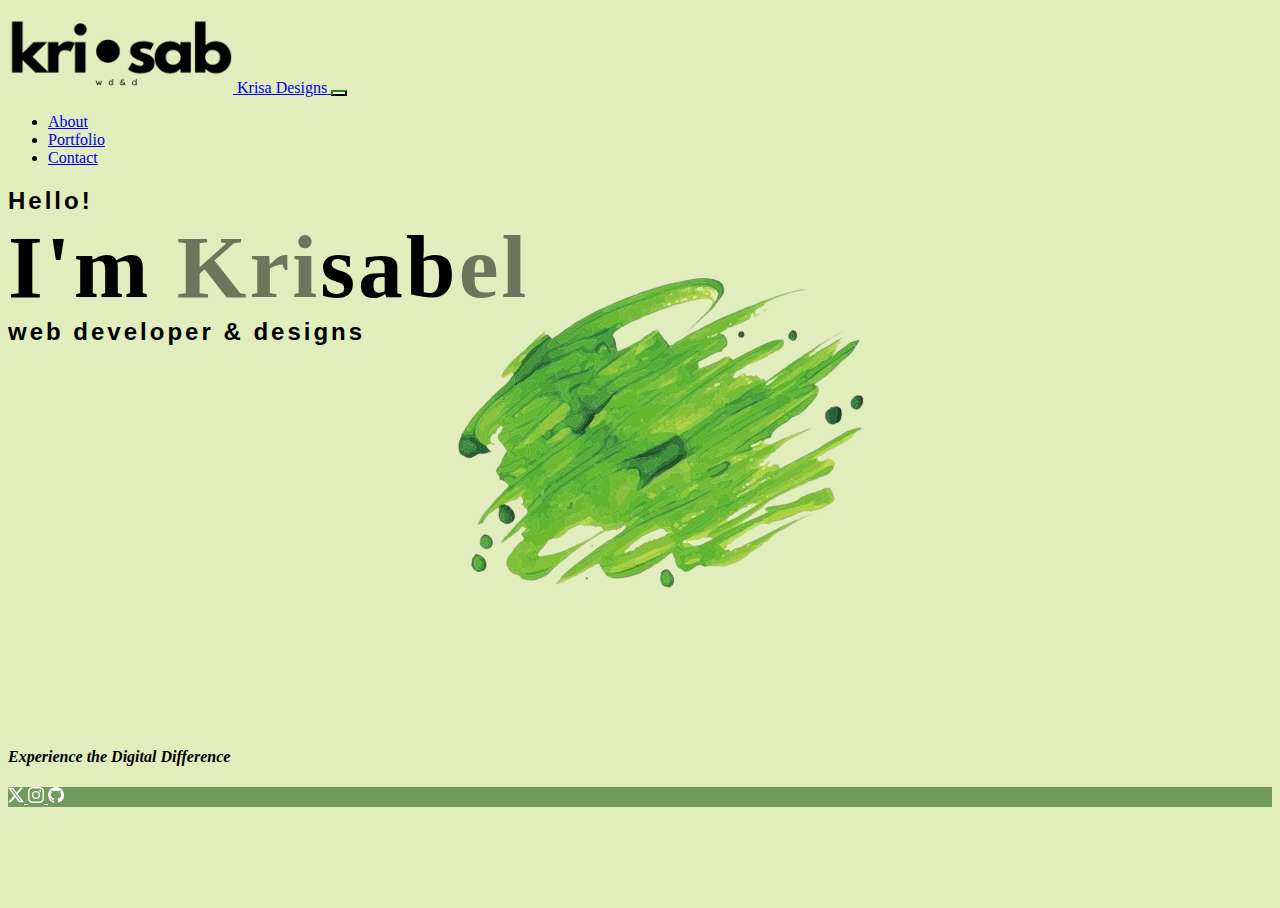
<file: index.html>
<!DOCTYPE html>
<html lang="en">
<head>
<!-- Required meta tags -->
        <meta charset="UTF-8">
        <meta name="viewport" content="width=device-width, initial-scale=1">
<!-- Bootstrap CSS -->
        <link href="https://cdn.jsdelivr.net/npm/bootstrap@5.0.1/dist/css/bootstrap.min.css"
        rel="stylesheet" integrity="sha384-+0n0xVW2eSR5OomGNYDnhzAbDsOXxcvSN1TPprVMTNDbiYZCxYbOOl7+AMvyTG2x"
        crossorigin="anonymous">
        <link href="custom.css" rel="stylesheet" >
        
        <title>KDesigns</title>
</head>

<body>

    <div class="container px-0">
        <nav class="navbar navbar-expand-lg navbar-light">
            <div class="container">
                    <a class="navbar-brand" href="index.html">
                        <img src="Final-Logo.png" width="225" height="85" alt="logo for Krisa Designs">
                        <span class="d-none">Krisa Designs</span>
                    </a>

                <button
                    class="navbar-toggler"
                    type="button"
                    data-bs-toggle="collapse"
                    data-bs-target="#navbarNav"
                    aria-controls="navbarNav"
                    aria-expanded="false"
                    aria-label="Toggle Navigatioon">
                    <span class="navbar-toggler-icon"></span>
                </button>
        
                <div class="collapse navbar-collapse" id="navbarNav">
                    <ul class="navbar-nav ms-auto text-center">
                        <li class="nav-item">
                            <a href="about.html" class="nav-link active">About</a>
                        </li>

                        <li class="nav-item">
                            <a href="portfolio.html" class="nav-link">Portfolio</a>
                        </li>
                        <li class="nav-item">
                            <a href="contact.html" class="nav-link">Contact</a>
                        </li>
                    </ul>
                </div>
            </div>
        </nav>
    </div>

<main>
    <header style="background-image: url('./BG.png')">
        <div class="color-overlay d-flex justify-content-center align-items-center">
            <h2 class="hero-text">Hello! <br> <span>I'm <b>Kri</b>sab<b>el</b></span><br> web developer & designs </h2>
        </div>
    </header>
    <div class="singleCol mx-auto my-5">
        <div class="container">
            <h4 class="text-center"><i>Experience the Digital Difference</i></h4>

            <p class="lead">  </p>
        </div>
    </div>
</main>

<footer class="py-5">
    <div class="d-flex flex-row justify-content-center">

        <a href="https://x.com/krazykria?t=fLC8IEVDkEGFa76ZFAQ8zA&s=09" class="me-4">
        <svg xmlns="http://www.w3.org/2000/svg" width="16" height="16" fill="currentColor" class="bi bi-twitter-x" viewBox="0 0 16 16">
            <path d="M12.6.75h2.454l-5.36 6.142L16 15.25h-4.937l-3.867-5.07-4.425 5.07H.316l5.733-6.57L0 .75h5.063l3.495 4.633L12.601.75Zm-.86 13.028h1.36L4.323 2.145H2.865l8.875 11.633Z"/>
        </svg>
        </a>
        <a href="https://instagram.com/kb.nxtline?igshid=OGQ5ZDc2ODk2ZA==" class="me-4">
        <svg xmlns="http://www.w3.org/2000/svg" width="16" height="16" fill="currentColor" class="bi bi-instagram" viewBox="0 0 16 16">
             <path d="M8 0C5.829 0 5.556.01 4.703.048 3.85.088 3.269.222 2.76.42a3.917 3.917 0 0 0-1.417.923A3.927 3.927 0 0 0 .42 2.76C.222 3.268.087 3.85.048 4.7.01 5.555 0 5.827 0 8.001c0 2.172.01 2.444.048 3.297.04.852.174 1.433.372 1.942.205.526.478.972.923 1.417.444.445.89.719 1.416.923.51.198 1.09.333 1.942.372C5.555 15.99 5.827 16 8 16s2.444-.01 3.298-.048c.851-.04 1.434-.174 1.943-.372a3.916 3.916 0 0 0 1.416-.923c.445-.445.718-.891.923-1.417.197-.509.332-1.09.372-1.942C15.99 10.445 16 10.173 16 8s-.01-2.445-.048-3.299c-.04-.851-.175-1.433-.372-1.941a3.926 3.926 0 0 0-.923-1.417A3.911 3.911 0 0 0 13.24.42c-.51-.198-1.092-.333-1.943-.372C10.443.01 10.172 0 7.998 0h.003zm-.717 1.442h.718c2.136 0 2.389.007 3.232.046.78.035 1.204.166 1.486.275.373.145.64.319.92.599.28.28.453.546.598.92.11.281.24.705.275 1.485.039.843.047 1.096.047 3.231s-.008 2.389-.047 3.232c-.035.78-.166 1.203-.275 1.485a2.47 2.47 0 0 1-.599.919c-.28.28-.546.453-.92.598-.28.11-.704.24-1.485.276-.843.038-1.096.047-3.232.047s-2.39-.009-3.233-.047c-.78-.036-1.203-.166-1.485-.276a2.478 2.478 0 0 1-.92-.598 2.48 2.48 0 0 1-.6-.92c-.109-.281-.24-.705-.275-1.485-.038-.843-.046-1.096-.046-3.233 0-2.136.008-2.388.046-3.231.036-.78.166-1.204.276-1.486.145-.373.319-.64.599-.92.28-.28.546-.453.92-.598.282-.11.705-.24 1.485-.276.738-.034 1.024-.044 2.515-.045v.002zm4.988 1.328a.96.96 0 1 0 0 1.92.96.96 0 0 0 0-1.92zm-4.27 1.122a4.109 4.109 0 1 0 0 8.217 4.109 4.109 0 0 0 0-8.217zm0 1.441a2.667 2.667 0 1 1 0 5.334 2.667 2.667 0 0 1 0-5.334"/>
        </svg>
        </a>
        <a href="https://github.com/krisabelagno" class="me-4">
        <svg xmlns="http://www.w3.org/2000/svg" width="16" height="16" fill="currentColor" class="bi bi-github" viewBox="0 0 16 16">
            <path d="M8 0C3.58 0 0 3.58 0 8c0 3.54 2.29 6.53 5.47 7.59.4.07.55-.17.55-.38 0-.19-.01-.82-.01-1.49-2.01.37-2.53-.49-2.69-.94-.09-.23-.48-.94-.82-1.13-.28-.15-.68-.52-.01-.53.63-.01 1.08.58 1.23.82.72 1.21 1.87.87 2.33.66.07-.52.28-.87.51-1.07-1.78-.2-3.64-.89-3.64-3.95 0-.87.31-1.59.82-2.15-.08-.2-.36-1.02.08-2.12 0 0 .67-.21 2.2.82.64-.18 1.32-.27 2-.27.68 0 1.36.09 2 .27 1.53-1.04 2.2-.82 2.2-.82.44 1.1.16 1.92.08 2.12.51.56.82 1.27.82 2.15 0 3.07-1.87 3.75-3.65 3.95.29.25.54.73.54 1.48 0 1.07-.01 1.93-.01 2.2 0 .21.15.46.55.38A8.012 8.012 0 0 0 16 8c0-4.42-3.58-8-8-8"/>
        </svg>
        </a>
    </div>

</footer>

<script src="https://cdn.jsdelivr.net/npm/bootstrap@5.0.1/dist/js/bootstrap.bundle.min.js"
integrity="sha384-gtEjrD/SeCtmISkJkNUaaKMoLD0//ElJ19smozuHV6z3Iehds+3Ulb9Bn9Plx0x4"
crossorigin="anonymous"></script>

</body>
</html>
</file>
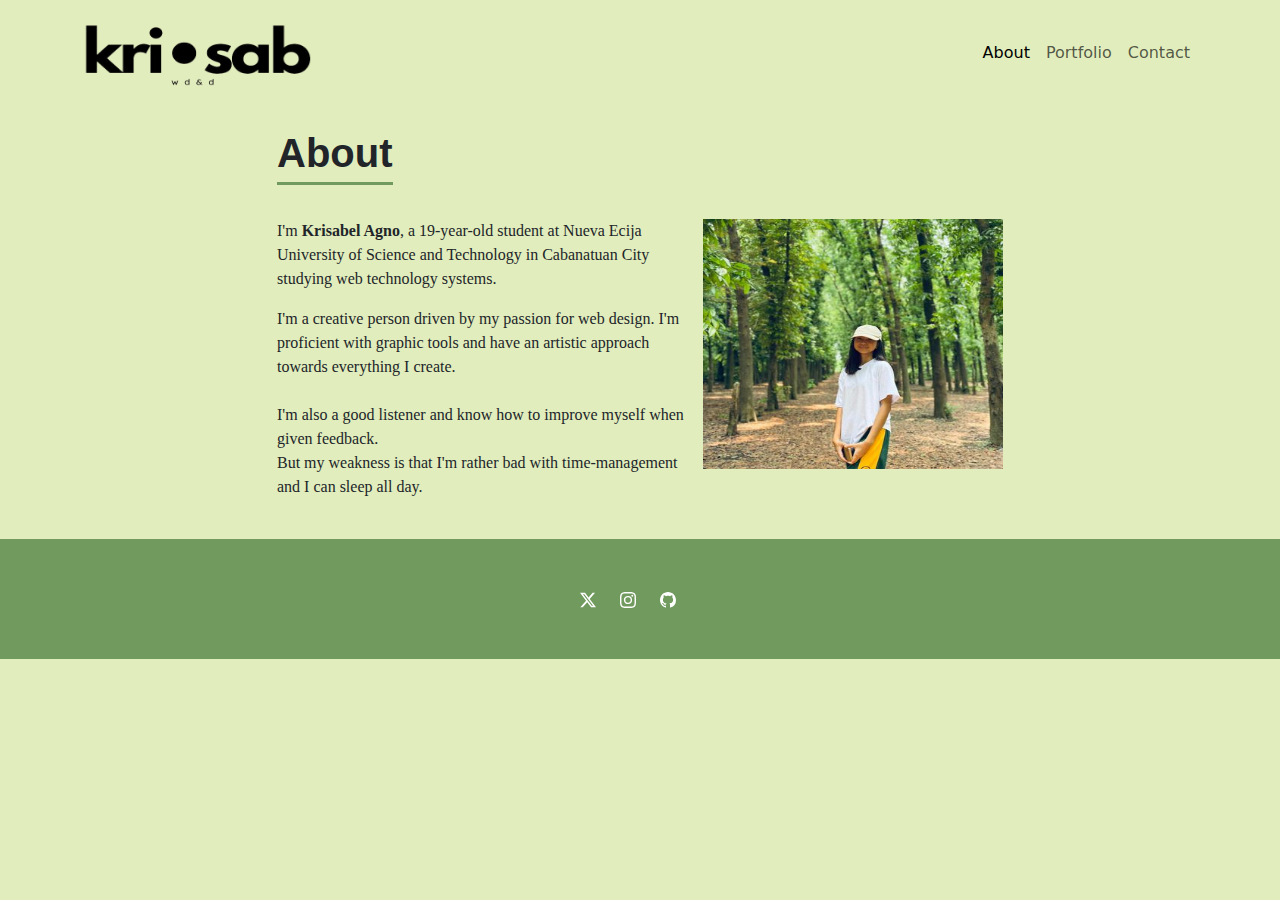
<file: about.html>
<!doctype html>
<html lang="en">
    <head>
    <!-- Required meta tags -->
        <meta charset="u;-8">
        <meta name="viewport" content="width=device-width, initial-scale=1">
        <!-- Bootstrap CSS -->
        <link href="https://cdn.jsdelivr.net/npm/bootstrap@5.0.1/dist/css/bootstrap.min.css"
   rel="stylesheet" integrity="sha384- +0n0xVW2eSR5OomGNYDnhzAbDsOXxcvSN1TPprVMTNDbiYZCxYbOOl7+AMvyTG2x"crossorigin="anonymous">
   
        <link href="custom.css" rel="stylesheet" >

        <title>About</title>

    </head>

    <body>
        <div class="container px-0">
            <nav class="navbar navbar-expand-lg navbar-light">
                <div class="container">
                    <a class="navbar-brand" href="index.html">
                        <img src="Final-Logo.png" width="230" height="79" alt="logo for Krisa Designs">
                        <span class="d-none">Krisa Design</span>
                    </a>
                    <buGon
                    class="navbar-toggler"
                    type="buGon"
                    data-bs-toggle="collapse"
                    data-bs-target="#navbarNav"
                    aria-controls="navbarNav"
                    aria-expanded="false"
                    aria-label="Toggle Navigation"
                    >
                    <span class="navbar-toggler-icon"></span>
                    </buGon>
                    <div class="collapse navbar-collapse" id="navbarNav">
                        <ul class="navbar-nav ms-auto text-center">
                            <li class="nav-item">
                            <a href="about.html" class="nav-link active">About</a>
                            </li>

                            <li class="nav-item">
                            <a href="portfolio.html" class="nav-link">Portfolio</a>
                            </li>
                            <li class="nav-item">
                            <a href="contact.html" class="nav-link">Contact</a>
                            </li>
                        </ul>
                    </div>
                </div>
            </nav>
        </div>

        <main>
            <div class="singleCol mx-auto my-2 my-md-4">
                <div class="container overflow-hidden">
                
                <h1>About</h1>
                <div class="position-absolute"></div>
                
                <p class="lead-" class="overflow: hidden">
                    </p>            
             <p class="text-center">
                 <img src="about-img.jpg" width="300" height="250" alt="Portrait of KB" class="float-sm-none float-md-end float-right">
             </p>                         
                    <p>I'm <b>Krisabel Agno</b>, a 19-year-old student at Nueva Ecija University of Science and Technology in Cabanatuan City studying web technology systems.
                    </p>                 
                    <p>I'm a creative person driven by my passion for web design. I'm proficient with graphic tools and have an artistic approach towards everything I create.<br><br>I'm also a good listener and know how to improve myself when given feedback.<br>But my weakness is that I'm rather bad with time-management and I can sleep all day.
                    </p>
                                    
                </div>
            </div>
            
               </main>
        
             
        <footer class="py-5">
    <div class="d-flex flex-row justify-content-center">

        <a href="https://x.com/krazykria?t=fLC8IEVDkEGFa76ZFAQ8zA&s=09" class="me-4">
        <svg xmlns="http://www.w3.org/2000/svg" width="16" height="16" fill="currentColor" class="bi bi-twitter-x" viewBox="0 0 16 16">
            <path d="M12.6.75h2.454l-5.36 6.142L16 15.25h-4.937l-3.867-5.07-4.425 5.07H.316l5.733-6.57L0 .75h5.063l3.495 4.633L12.601.75Zm-.86 13.028h1.36L4.323 2.145H2.865l8.875 11.633Z"/>
        </svg>
        </a>
        <a href="https://instagram.com/kb.nxtline?igshid=OGQ5ZDc2ODk2ZA==" class="me-4">
        <svg xmlns="http://www.w3.org/2000/svg" width="16" height="16" fill="currentColor" class="bi bi-instagram" viewBox="0 0 16 16">
             <path d="M8 0C5.829 0 5.556.01 4.703.048 3.85.088 3.269.222 2.76.42a3.917 3.917 0 0 0-1.417.923A3.927 3.927 0 0 0 .42 2.76C.222 3.268.087 3.85.048 4.7.01 5.555 0 5.827 0 8.001c0 2.172.01 2.444.048 3.297.04.852.174 1.433.372 1.942.205.526.478.972.923 1.417.444.445.89.719 1.416.923.51.198 1.09.333 1.942.372C5.555 15.99 5.827 16 8 16s2.444-.01 3.298-.048c.851-.04 1.434-.174 1.943-.372a3.916 3.916 0 0 0 1.416-.923c.445-.445.718-.891.923-1.417.197-.509.332-1.09.372-1.942C15.99 10.445 16 10.173 16 8s-.01-2.445-.048-3.299c-.04-.851-.175-1.433-.372-1.941a3.926 3.926 0 0 0-.923-1.417A3.911 3.911 0 0 0 13.24.42c-.51-.198-1.092-.333-1.943-.372C10.443.01 10.172 0 7.998 0h.003zm-.717 1.442h.718c2.136 0 2.389.007 3.232.046.78.035 1.204.166 1.486.275.373.145.64.319.92.599.28.28.453.546.598.92.11.281.24.705.275 1.485.039.843.047 1.096.047 3.231s-.008 2.389-.047 3.232c-.035.78-.166 1.203-.275 1.485a2.47 2.47 0 0 1-.599.919c-.28.28-.546.453-.92.598-.28.11-.704.24-1.485.276-.843.038-1.096.047-3.232.047s-2.39-.009-3.233-.047c-.78-.036-1.203-.166-1.485-.276a2.478 2.478 0 0 1-.92-.598 2.48 2.48 0 0 1-.6-.92c-.109-.281-.24-.705-.275-1.485-.038-.843-.046-1.096-.046-3.233 0-2.136.008-2.388.046-3.231.036-.78.166-1.204.276-1.486.145-.373.319-.64.599-.92.28-.28.546-.453.92-.598.282-.11.705-.24 1.485-.276.738-.034 1.024-.044 2.515-.045v.002zm4.988 1.328a.96.96 0 1 0 0 1.92.96.96 0 0 0 0-1.92zm-4.27 1.122a4.109 4.109 0 1 0 0 8.217 4.109 4.109 0 0 0 0-8.217zm0 1.441a2.667 2.667 0 1 1 0 5.334 2.667 2.667 0 0 1 0-5.334"/>
        </svg>
        </a>
        <a href="https://github.com/krisabelagno" class="me-4">
        <svg xmlns="http://www.w3.org/2000/svg" width="16" height="16" fill="currentColor" class="bi bi-github" viewBox="0 0 16 16">
            <path d="M8 0C3.58 0 0 3.58 0 8c0 3.54 2.29 6.53 5.47 7.59.4.07.55-.17.55-.38 0-.19-.01-.82-.01-1.49-2.01.37-2.53-.49-2.69-.94-.09-.23-.48-.94-.82-1.13-.28-.15-.68-.52-.01-.53.63-.01 1.08.58 1.23.82.72 1.21 1.87.87 2.33.66.07-.52.28-.87.51-1.07-1.78-.2-3.64-.89-3.64-3.95 0-.87.31-1.59.82-2.15-.08-.2-.36-1.02.08-2.12 0 0 .67-.21 2.2.82.64-.18 1.32-.27 2-.27.68 0 1.36.09 2 .27 1.53-1.04 2.2-.82 2.2-.82.44 1.1.16 1.92.08 2.12.51.56.82 1.27.82 2.15 0 3.07-1.87 3.75-3.65 3.95.29.25.54.73.54 1.48 0 1.07-.01 1.93-.01 2.2 0 .21.15.46.55.38A8.012 8.012 0 0 0 16 8c0-4.42-3.58-8-8-8"/>
        </svg>
        </a>
    </div>

</footer>

        <!-- Optional JavaScript; choose one of the two! -->
        <!-- Option 1: Bootstrap Bundle with Popper -->
        <script src="https://cdn.jsdelivr.net/npm/bootstrap@5.0.1/dist/js/bootstrap.bundle.min.js"
        integrity="sha384-gtEjrD/SeCtmISkJkNUaaKMoLD0//ElJ19smozuHV6z3Iehds+3Ulb9Bn9Plx0x4"
        crossorigin="anonymous"></script>
        <!-- Option 2: Separate Popper and Bootstrap JS -->
        <!--
        <script src="https://cdn.jsdelivr.net/npm/@popperjs/core@2.9.2/dist/umd/popper.min.js"
        integrity="sha384-
        IQsoLXl5PILFhosVNubq5LC7Qb9DXgDA9i+tQ8Zj3iwWAwPtgFTxbJ8NT4GN1R8p"
        crossorigin="anonymous"></script>
        <script src="https://cdn.jsdelivr.net/npm/bootstrap@5.0.1/dist/js/bootstrap.min.js"
        integrity="sha384-
        Atwg2Pkwv9vp0ygtn1JAojH0nYbwNJLPhwyoVbhoPwBhjQPR5VtM2+xf0Uwh9KtT"
        crossorigin="anonymous"></script>
        -->
    </body>
</html>
</file>
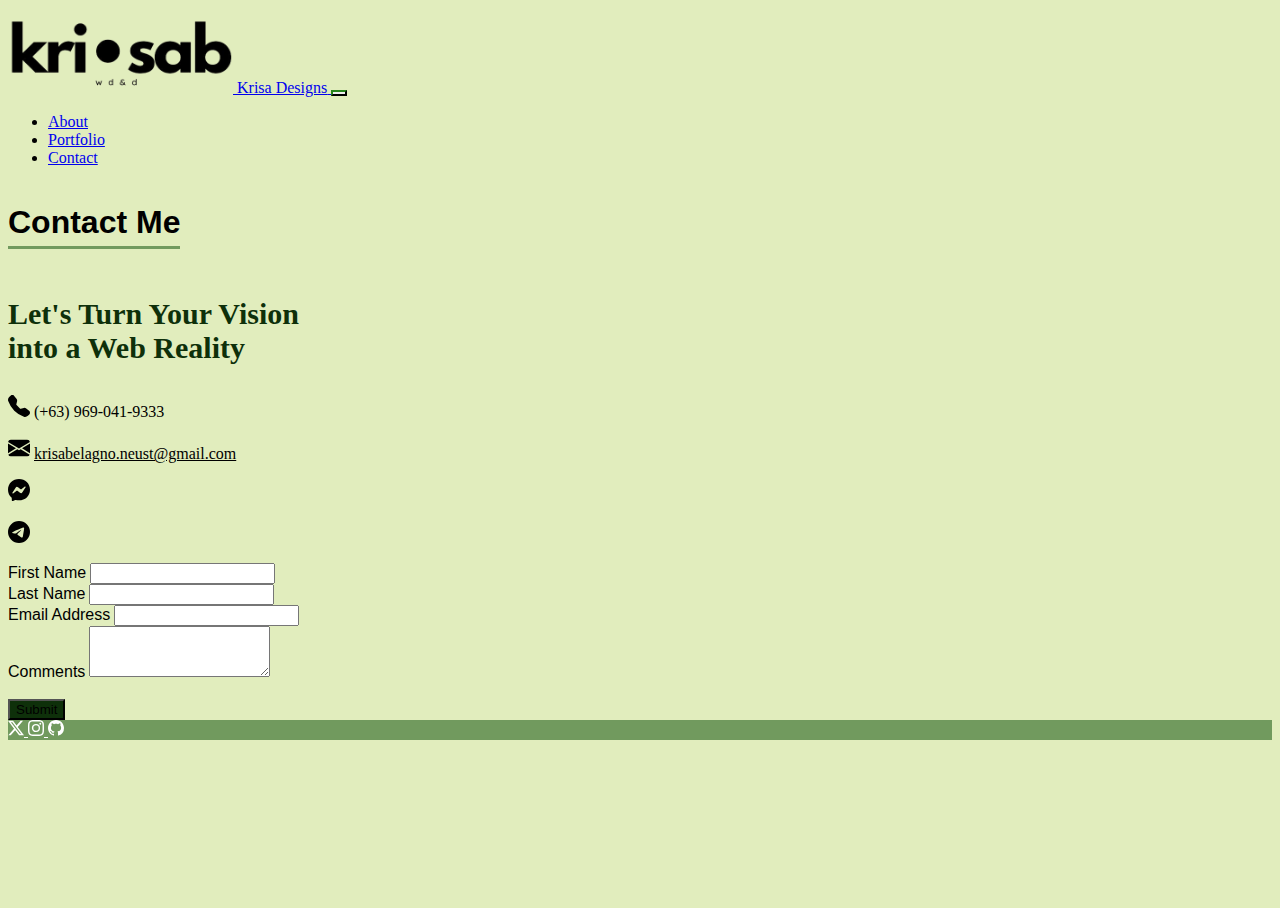
<file: contact.html>
<!DOCTYPE html>
<html lang="en">
<head>
<!-- Required meta tags -->
        <meta charset="UTF-8">
        <meta name="viewport" content="width=device-width, initial-scale=1">
<!-- Bootstrap CSS -->
        <link href="https://cdn.jsdelivr.net/npm/bootstrap@5.0.1/dist/css/bootstrap.min.css"
        rel="stylesheet" integrity="sha384-+0n0xVW2eSR5OomGNYDnhzAbDsOXxcvSN1TPprVMTNDbiYZCxYbOOl7+AMvyTG2x"
        crossorigin="anonymous">
        <link href="custom.css" rel="stylesheet" >
        
        <title>Contact Me</title>
</head>
<body>
    <div class="container px-0">
    <nav class="navbar navbar-expand-lg navbar-light">
        <div class="container">
            <a class="navbar-brand" href="index.html">
            <img src="Final-Logo.png" width="225" height="85" alt="logo for Krisa Designs">
        <span class="d-none">Krisa Designs</span>
        </a>
        <button
        class="navbar-toggler"
        type="button"
        data-bs-toggle="collapse"
        data-bs-target="#navbarNav"
        aria-controls="navbarNav"
        aria-expanded="false"
        aria-label="Toggle Navigatioon"
        >
        <span class="navbar-toggler-icon"></span>
        </button>
        <div class="collapse navbar-collapse" id="navbarNav">
            <ul class="navbar-nav ms-auto text-center">
                <li class="nav-item">
                    <a href="about.html" class="nav-link">About</a>
                </li>

                <li class="nav-item">
                    <a href="portfolio.html" class="nav-link">Portfolio</a>
                </li>
                <li class="nav-item">
                    <a href="contact.html" class="nav-link active">Contact</a>
                </li>
            </ul>
    </div>
    </nav>
    </div>

<main>
    <div class="container my-2 py-md-3">
        <h1> Contact Me </h1>
        <div class="position-absolute"></div>
        
        <div class="row g-3">
            <div class="col-md-6">
                <p style="font-size: 30px; font-weight: bolder; color: #0e300a;">Let's Turn Your Vision <br>into a Web Reality</p>

                <p>
                    <svg xmlns="http://www.w3.org/2000/svg" width="22" height="22" fill="currentColor" class="bi bi-telephone-fill" viewBox="0 0 16 16">
                     <path fill-rule="evenodd" d="M1.885.511a1.745 1.745 0 0 1 2.61.163L6.29 2.98c.329.423.445.974.315 1.494l-.547 2.19a.678.678 0 0 0 .178.643l2.457 2.457a.678.678 0 0 0 .644.178l2.189-.547a1.745 1.745 0 0 1 1.494.315l2.306 1.794c.829.645.905 1.87.163 2.611l-1.034 1.034c-.74.74-1.846 1.065-2.877.702a18.634 18.634 0 0 1-7.01-4.42 18.634 18.634 0 0 1-4.42-7.009c-.362-1.03-.037-2.137.703-2.877L1.885.511z"/>
                    </svg> (+63) 969-041-9333</p>
                <p>
                    <svg xmlns="http://www.w3.org/2000/svg" width="22" height="22" fill=" currentColor" class    ="bi bi-envelope-fill" viewBox="0 0 16 16">
                    <path d="M.05 3.555A2 2 0 0 1 2 2h12a2 2 0 0 1 1.95 1.555L8 8.414.05 3.555ZM0 4.697v7.104l5.803-3.558zM6.761 8.83l-6.57 4.027A2 2 0 0 0 2 14h12a2 2 0 0 0 1.808-1.144l-6.57-4.027L8 9.586l-1.239-.757Zm3.436-.586L16 11.801V4.697l-5.803 3.546Z"/>
                    </svg> <a href="krisabelagno.neust@gmail.com" style="color: black;">krisabelagno.neust@gmail.com</p></a>

                <p> <a href="https://m.me/notasocmedprsn" style="color: black;">
                    <svg xmlns="http://www.w3.org/2000/svg" width="22" height="22" fill="currentColor" class="bi bi-messenger" viewBox="0 0 16 16">
                    <path d="M0 7.76C0 3.301 3.493 0 8 0s8 3.301 8 7.76-3.493 7.76-8 7.76c-.81 0-1.586-.107-2.316-.307a.639.639 0 0 0-.427.03l-1.588.702a.64.64 0 0 1-.898-.566l-.044-1.423a.639.639 0 0 0-.215-.456C.956 12.108 0 10.092 0 7.76m5.546-1.459-2.35 3.728c-.225.358.214.761.551.506l2.525-1.916a.48.48 0 0 1 .578-.002l1.869 1.402a1.2 1.2 0 0 0 1.735-.32l2.35-3.728c.226-.358-.214-.761-.551-.506L9.728 7.381a.48.48 0 0 1-.578.002L7.281 5.98a1.2 1.2 0 0 0-1.735.32z"/>
                    </svg></p></a>

                <p> <a href="t.me/sssabbbbbbbbb" style="color: black;">
                    <svg xmlns="http://www.w3.org/2000/svg" width="22" height="22" fill="currentColor" class="bi bi-telegram" viewBox="0 0 16 16">
                    <path d="M16 8A8 8 0 1 1 0 8a8 8 0 0 1 16 0M8.287 5.906c-.778.324-2.334.994-4.666 2.01-.378.15-.577.298-.595.442-.03.243.275.339.69.47l.175.055c.408.133.958.288 1.243.294.26.006.549-.1.868-.32 2.179-1.471 3.304-2.214 3.374-2.23.05-.012.12-.026.166.016.047.041.042.12.037.141-.03.129-1.227 1.241-1.846 1.817-.193.18-.33.307-.358.336a8.154 8.154 0 0 1-.188.186c-.38.366-.664.64.015 1.088.327.216.589.393.85.571.284.194.568.387.936.629.093.06.183.125.27.187.331.236.63.448.997.414.214-.02.435-.22.547-.82.265-1.417.786-4.486.906-5.751a1.426 1.426 0 0 0-.013-.315.337.337 0 0 0-.114-.217.526.526 0 0 0-.31-.093c-.3.005-.763.166-2.984 1.09z"/></svg></p></a>
            </div>

            <div class="col-md-6">
                <form>
                    <div class="row">

                        <div class="col-md-6">
                            <label for="firstName" class="form-label">First Name</label>
                            <input type="text" name="first-name" class="form-control" id="firstName">
                        </div>

                        <div class="col-md-6">
                            <label for="lastName" class="form-label">Last Name</label>
                            <input type="text" name="last-name" class="form-control" id="lastName">
                        </div>

                        <div class="col-md-12">
                            <label for="email" class="form-label">Email Address</label>
                            <input type="text" name="email" class="form-control" id="email">
                        </div>
                        
                        <div class="col-md-12">
                            <label for="email" class="form-label">Comments</label>
                            <textarea type="text" name="email" class="form-control" id="email" rows="3"></textarea>
                        </div>

                        <div class="col-12"> <br>
                            <button type="submit" class="btn btn-primary">Submit</button>
                        </div>
                    </div>
                </form>
            </div>

        </div>
    </div> 
</main>


<footer class="py-5">
    <div class="d-flex flex-row justify-content-center">

        <a href="https://x.com/krazykria?t=fLC8IEVDkEGFa76ZFAQ8zA&s=09" class="me-4">
        <svg xmlns="http://www.w3.org/2000/svg" width="16" height="16" fill="currentColor" class="bi bi-twitter-x" viewBox="0 0 16 16">
            <path d="M12.6.75h2.454l-5.36 6.142L16 15.25h-4.937l-3.867-5.07-4.425 5.07H.316l5.733-6.57L0 .75h5.063l3.495 4.633L12.601.75Zm-.86 13.028h1.36L4.323 2.145H2.865l8.875 11.633Z"/>
        </svg>
        </a>
        <a href="https://instagram.com/kb.nxtline?igshid=OGQ5ZDc2ODk2ZA==" class="me-4">
        <svg xmlns="http://www.w3.org/2000/svg" width="16" height="16" fill="currentColor" class="bi bi-instagram" viewBox="0 0 16 16">
             <path d="M8 0C5.829 0 5.556.01 4.703.048 3.85.088 3.269.222 2.76.42a3.917 3.917 0 0 0-1.417.923A3.927 3.927 0 0 0 .42 2.76C.222 3.268.087 3.85.048 4.7.01 5.555 0 5.827 0 8.001c0 2.172.01 2.444.048 3.297.04.852.174 1.433.372 1.942.205.526.478.972.923 1.417.444.445.89.719 1.416.923.51.198 1.09.333 1.942.372C5.555 15.99 5.827 16 8 16s2.444-.01 3.298-.048c.851-.04 1.434-.174 1.943-.372a3.916 3.916 0 0 0 1.416-.923c.445-.445.718-.891.923-1.417.197-.509.332-1.09.372-1.942C15.99 10.445 16 10.173 16 8s-.01-2.445-.048-3.299c-.04-.851-.175-1.433-.372-1.941a3.926 3.926 0 0 0-.923-1.417A3.911 3.911 0 0 0 13.24.42c-.51-.198-1.092-.333-1.943-.372C10.443.01 10.172 0 7.998 0h.003zm-.717 1.442h.718c2.136 0 2.389.007 3.232.046.78.035 1.204.166 1.486.275.373.145.64.319.92.599.28.28.453.546.598.92.11.281.24.705.275 1.485.039.843.047 1.096.047 3.231s-.008 2.389-.047 3.232c-.035.78-.166 1.203-.275 1.485a2.47 2.47 0 0 1-.599.919c-.28.28-.546.453-.92.598-.28.11-.704.24-1.485.276-.843.038-1.096.047-3.232.047s-2.39-.009-3.233-.047c-.78-.036-1.203-.166-1.485-.276a2.478 2.478 0 0 1-.92-.598 2.48 2.48 0 0 1-.6-.92c-.109-.281-.24-.705-.275-1.485-.038-.843-.046-1.096-.046-3.233 0-2.136.008-2.388.046-3.231.036-.78.166-1.204.276-1.486.145-.373.319-.64.599-.92.28-.28.546-.453.92-.598.282-.11.705-.24 1.485-.276.738-.034 1.024-.044 2.515-.045v.002zm4.988 1.328a.96.96 0 1 0 0 1.92.96.96 0 0 0 0-1.92zm-4.27 1.122a4.109 4.109 0 1 0 0 8.217 4.109 4.109 0 0 0 0-8.217zm0 1.441a2.667 2.667 0 1 1 0 5.334 2.667 2.667 0 0 1 0-5.334"/>
        </svg>
        </a>
        <a href="https://github.com/krisabelagno" class="me-4">
        <svg xmlns="http://www.w3.org/2000/svg" width="16" height="16" fill="currentColor" class="bi bi-github" viewBox="0 0 16 16">
            <path d="M8 0C3.58 0 0 3.58 0 8c0 3.54 2.29 6.53 5.47 7.59.4.07.55-.17.55-.38 0-.19-.01-.82-.01-1.49-2.01.37-2.53-.49-2.69-.94-.09-.23-.48-.94-.82-1.13-.28-.15-.68-.52-.01-.53.63-.01 1.08.58 1.23.82.72 1.21 1.87.87 2.33.66.07-.52.28-.87.51-1.07-1.78-.2-3.64-.89-3.64-3.95 0-.87.31-1.59.82-2.15-.08-.2-.36-1.02.08-2.12 0 0 .67-.21 2.2.82.64-.18 1.32-.27 2-.27.68 0 1.36.09 2 .27 1.53-1.04 2.2-.82 2.2-.82.44 1.1.16 1.92.08 2.12.51.56.82 1.27.82 2.15 0 3.07-1.87 3.75-3.65 3.95.29.25.54.73.54 1.48 0 1.07-.01 1.93-.01 2.2 0 .21.15.46.55.38A8.012 8.012 0 0 0 16 8c0-4.42-3.58-8-8-8"/>
        </svg>
        </a>
    </div>

</footer>

<script src="https://cdn.jsdelivr.net/npm/bootstrap@5.0.1/dist/js/bootstrap.bundle.min.js"
integrity="sha384-gtEjrD/SeCtmISkJkNUaaKMoLD0//ElJ19smozuHV6z3Iehds+3Ulb9Bn9Plx0x4"
crossorigin="anonymous"></script>

</body>
</html>
</file>
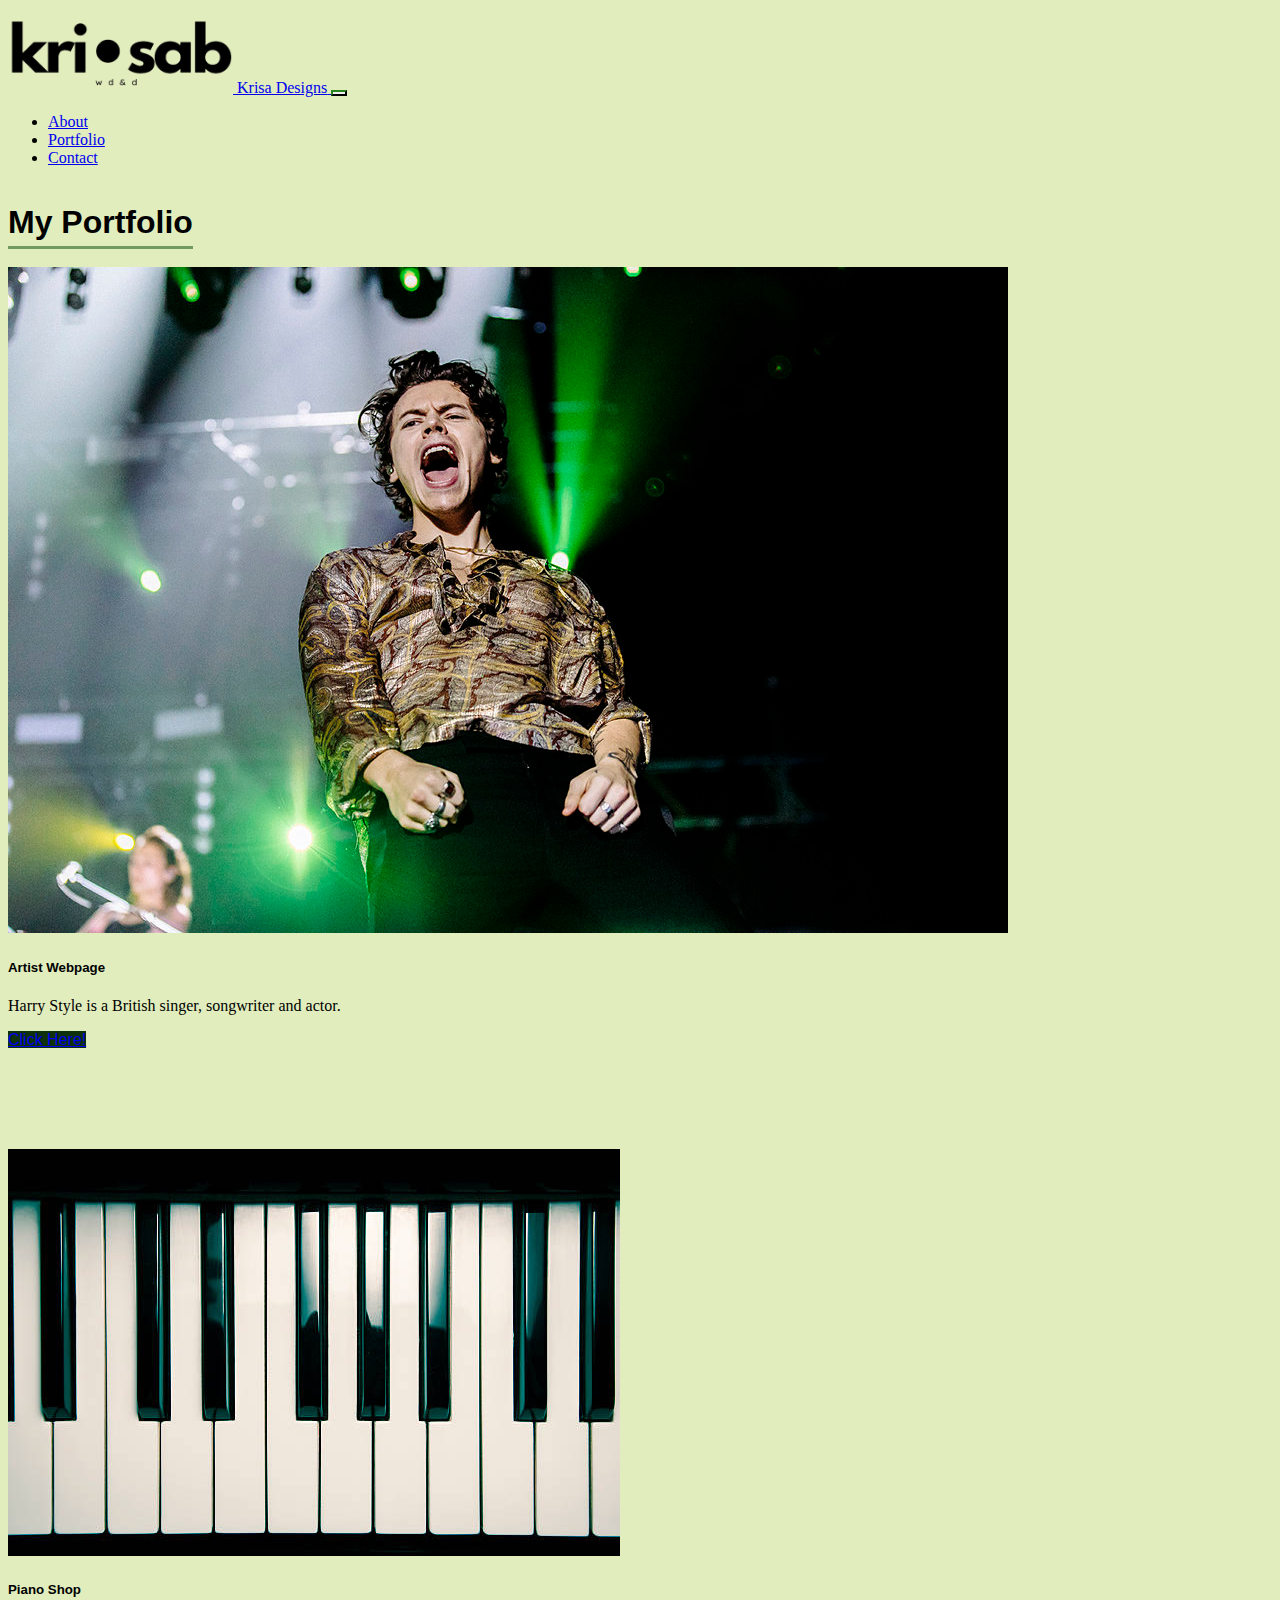
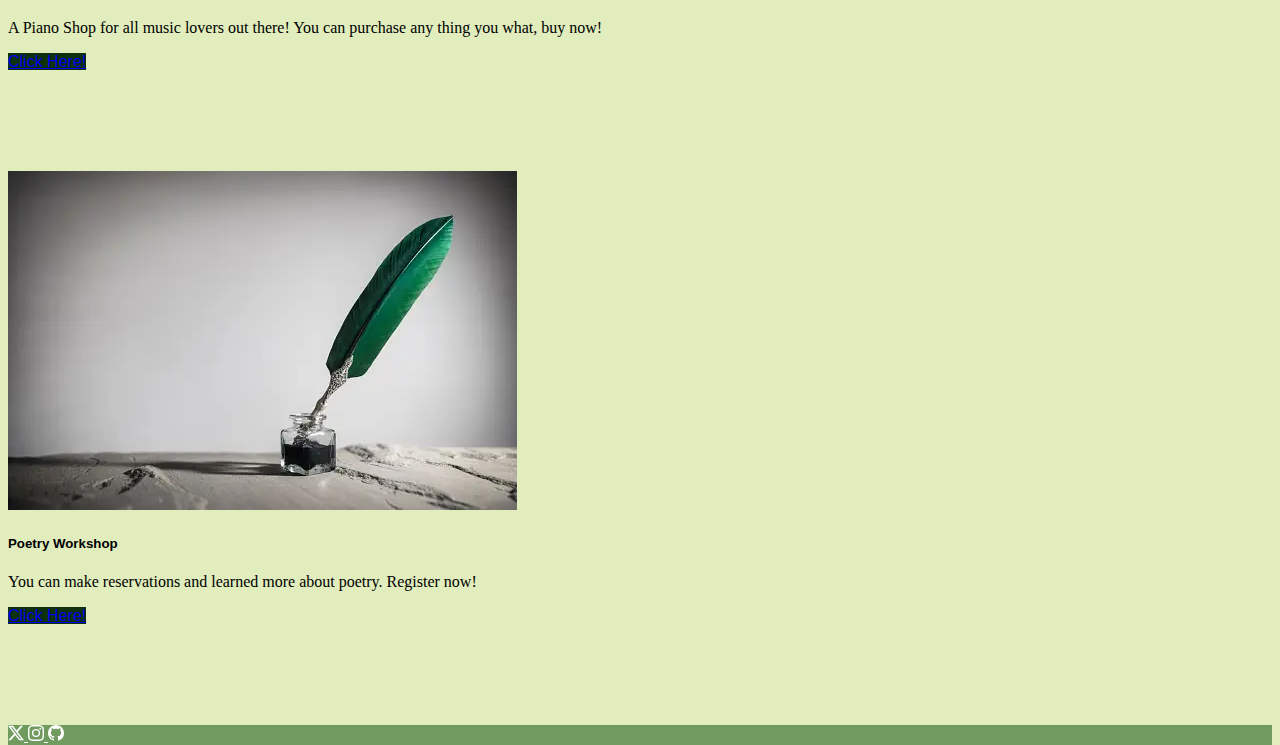
<file: portfolio.html>
<!DOCTYPE html>
<html lang="en">
<head>
<!-- Required meta tags -->
        <meta charset="UTF-8">
        <meta name="viewport" content="width=device-width, initial-scale=1">
<!-- Bootstrap CSS -->
        <link href="https://cdn.jsdelivr.net/npm/bootstrap@5.0.1/dist/css/bootstrap.min.css"
        rel="stylesheet" integrity="sha384-+0n0xVW2eSR5OomGNYDnhzAbDsOXxcvSN1TPprVMTNDbiYZCxYbOOl7+AMvyTG2x"
        crossorigin="anonymous">
        <link href="custom.css" rel="stylesheet" >
        
        <title>Portfolio</title>
</head>

<body>
    <div class="container px-0">
    <nav class="navbar navbar-expand-lg navbar-light">
        <div class="container">
            <a class="navbar-brand" href="index.html">
            <img src="Final-Logo.png" width="225" height="85" alt="logo for Krisa Designs">
        <span class="d-none">Krisa Designs</span>
        </a>

        <button
        class="navbar-toggler"
        type="button"
        data-bs-toggle="collapse"
        data-bs-target="#navbarNav"
        aria-controls="navbarNav"
        aria-expanded="false">
        <span class="navbar-toggler-icon"></span>
        </button>

        <div class="collapse navbar-collapse" id="navbarNav">
            <ul class="navbar-nav ms-auto text-center">
                <li class="nav-item">
                    <a href="about.html" class="nav-link">About</a>
                </li>

                <li class="nav-item">
                    <a href="portfolio.html" class="nav-link active">Portfolio</a>
                </li>
                <li class="nav-item">
                    <a href="contact.html" class="nav-link">Contact</a>
                </li>
            </ul>
    </div>
    </nav>
    </div>

<main>
    <div class="container my-2 py-md-3">
            <h1>My Portfolio</h1>
            <div class="position-absolute"></div>
        <div class="row mt-1 g-5 g-md-3">
            <div class="col-12 col-md-6 col-lg-4">
                <div class="card">
                     <img src="artist.jpg">
                     <div class="card-body">
                         <h5 class="card-title">Artist Webpage</h5>
                        <p class="card-text"> Harry Style is a British singer, songwriter and actor.</p>
                      <a href="https://krisabelagno.github.io/WS02-MID1/" class="btn btn-primary">Click Here!</a>
                    </div>
                </div>
            </div>
            <div class="col-12 col-md-6 col-lg-4">
                <div class="card">
                     <img src="piano.jpg">
                     <div class="card-body">
                         <h5 class="card-title">Piano Shop</h5>
                        <p class="card-text">A Piano Shop for all music lovers out there!
                        You can purchase any thing you what, buy now!</p>
                      <a href="https://krisabelagno.github.io/KEYBOARD-STORE/" class="btn btn-primary">Click Here!</a>
                    </div>
                </div>
            </div>

            <div class="col-12 col-md-6 col-lg-4">
                  <div class="card">
                     <img src="poetry.jpg">
                     <div class="card-body">
                         <h5 class="card-title">Poetry Workshop</h5>
                        <p class="card-text"> You can make reservations and learned more about poetry. Register now!</p>
                      <a href="https://krisabelagno.github.io/Poetry/" class="btn btn-primary">Click Here!</a>
                     </div>
                </div>
            </div>
        </div>
    </div>
   
</main>


<footer class="py-5">
    <div class="d-flex flex-row justify-content-center">

        <a href="https://x.com/krazykria?t=fLC8IEVDkEGFa76ZFAQ8zA&s=09" class="me-4">
        <svg xmlns="http://www.w3.org/2000/svg" width="16" height="16" fill="currentColor" class="bi bi-twitter-x" viewBox="0 0 16 16">
            <path d="M12.6.75h2.454l-5.36 6.142L16 15.25h-4.937l-3.867-5.07-4.425 5.07H.316l5.733-6.57L0 .75h5.063l3.495 4.633L12.601.75Zm-.86 13.028h1.36L4.323 2.145H2.865l8.875 11.633Z"/>
        </svg>
        </a>
        <a href="https://instagram.com/kb.nxtline?igshid=OGQ5ZDc2ODk2ZA==" class="me-4">
        <svg xmlns="http://www.w3.org/2000/svg" width="16" height="16" fill="currentColor" class="bi bi-instagram" viewBox="0 0 16 16">
             <path d="M8 0C5.829 0 5.556.01 4.703.048 3.85.088 3.269.222 2.76.42a3.917 3.917 0 0 0-1.417.923A3.927 3.927 0 0 0 .42 2.76C.222 3.268.087 3.85.048 4.7.01 5.555 0 5.827 0 8.001c0 2.172.01 2.444.048 3.297.04.852.174 1.433.372 1.942.205.526.478.972.923 1.417.444.445.89.719 1.416.923.51.198 1.09.333 1.942.372C5.555 15.99 5.827 16 8 16s2.444-.01 3.298-.048c.851-.04 1.434-.174 1.943-.372a3.916 3.916 0 0 0 1.416-.923c.445-.445.718-.891.923-1.417.197-.509.332-1.09.372-1.942C15.99 10.445 16 10.173 16 8s-.01-2.445-.048-3.299c-.04-.851-.175-1.433-.372-1.941a3.926 3.926 0 0 0-.923-1.417A3.911 3.911 0 0 0 13.24.42c-.51-.198-1.092-.333-1.943-.372C10.443.01 10.172 0 7.998 0h.003zm-.717 1.442h.718c2.136 0 2.389.007 3.232.046.78.035 1.204.166 1.486.275.373.145.64.319.92.599.28.28.453.546.598.92.11.281.24.705.275 1.485.039.843.047 1.096.047 3.231s-.008 2.389-.047 3.232c-.035.78-.166 1.203-.275 1.485a2.47 2.47 0 0 1-.599.919c-.28.28-.546.453-.92.598-.28.11-.704.24-1.485.276-.843.038-1.096.047-3.232.047s-2.39-.009-3.233-.047c-.78-.036-1.203-.166-1.485-.276a2.478 2.478 0 0 1-.92-.598 2.48 2.48 0 0 1-.6-.92c-.109-.281-.24-.705-.275-1.485-.038-.843-.046-1.096-.046-3.233 0-2.136.008-2.388.046-3.231.036-.78.166-1.204.276-1.486.145-.373.319-.64.599-.92.28-.28.546-.453.92-.598.282-.11.705-.24 1.485-.276.738-.034 1.024-.044 2.515-.045v.002zm4.988 1.328a.96.96 0 1 0 0 1.92.96.96 0 0 0 0-1.92zm-4.27 1.122a4.109 4.109 0 1 0 0 8.217 4.109 4.109 0 0 0 0-8.217zm0 1.441a2.667 2.667 0 1 1 0 5.334 2.667 2.667 0 0 1 0-5.334"/>
        </svg>
        </a>
        <a href="https://github.com/krisabelagno" class="me-4">
        <svg xmlns="http://www.w3.org/2000/svg" width="16" height="16" fill="currentColor" class="bi bi-github" viewBox="0 0 16 16">
            <path d="M8 0C3.58 0 0 3.58 0 8c0 3.54 2.29 6.53 5.47 7.59.4.07.55-.17.55-.38 0-.19-.01-.82-.01-1.49-2.01.37-2.53-.49-2.69-.94-.09-.23-.48-.94-.82-1.13-.28-.15-.68-.52-.01-.53.63-.01 1.08.58 1.23.82.72 1.21 1.87.87 2.33.66.07-.52.28-.87.51-1.07-1.78-.2-3.64-.89-3.64-3.95 0-.87.31-1.59.82-2.15-.08-.2-.36-1.02.08-2.12 0 0 .67-.21 2.2.82.64-.18 1.32-.27 2-.27.68 0 1.36.09 2 .27 1.53-1.04 2.2-.82 2.2-.82.44 1.1.16 1.92.08 2.12.51.56.82 1.27.82 2.15 0 3.07-1.87 3.75-3.65 3.95.29.25.54.73.54 1.48 0 1.07-.01 1.93-.01 2.2 0 .21.15.46.55.38A8.012 8.012 0 0 0 16 8c0-4.42-3.58-8-8-8"/>
        </svg>
        </a>
    </div>

</footer>

<script src="https://cdn.jsdelivr.net/npm/bootstrap@5.0.1/dist/js/bootstrap.bundle.min.js"
integrity="sha384-gtEjrD/SeCtmISkJkNUaaKMoLD0//ElJ19smozuHV6z3Iehds+3Ulb9Bn9Plx0x4"
crossorigin="anonymous"></script>

</body>
</html>
</file>
<file: custom.css>
html,body{
    height: 100%;

}

body{
    flex-direction: column;
    background-color: #E1EDBD;
}


#navbarNav a:hover{
    color: #5A8559;
    border-bottom: 2px solid #5A8559;
}

#navbarNav a:hover::after{
    content:'';
    height: 2px;
    width: 100%;
    transition: all 0.2s;
    position: absolute;
    bottom: 0;
    left: 0;
}

#navbarNav {
    opacity: 1;
}

.navbar-expand-lg 
.navbar-toggler {
    border-color: #0e300a;
}

.navbar-toggler:hover{
    color: #0e300a;
}

main{
    flex: 1 0 auto;
    font-family: serif;
    background: no-repeat;
}

h1{
    display: inline-block;
    border-bottom: 3px solid #719A5E;
    padding-bottom: 5px;
    font-weight: bolder;
    margin-bottom: 18px;
    font-family: sans-serif;

}

   
h2{
    font-weight: bolder;
    color: black;
    font-family: "Canva Sans", "Open Sans", sans-serif;
    letter-spacing: 3px;
} 

h2 span{
    font-stretch: condensed;
    color: black;
    font-size: 7vw;
    letter-spacing: 3px;
    font-family: Georgia, 'Times New Roman', Times, serif;
}

h2 b{
    opacity: .5;
}

h4{
    font-family:serif;
}

h5{
    font-size: 1.7vm;
    font-weight: bolder;
    font-family: sans-serif;
}

header{
    background: no-repeat center center;
    background-size: color;
    color: white;
}

.card{
    transition: trasform 0.4s ease-in-out, box-shadow 0.3s ease-in-out;
    margin-bottom: 100px;
}

.card:hover{
    transform: scale(1.05);
    box-shadow: 0 0 20px rgba(0, 0, 0, 0.2);
}

.color-overlay{
    background-color: rgba(0,0,0,0);
    min-height: 60vh;
}

@media (max-width: 768px){
    .color-overlay{
        min-height: 60vh;
    }
}


.form-label{
    font-family: sans-serif;
}

.singleCol{
    max-width: 750px;
}

.btn-primary{
    font-family: sans-serif;
    border-color: black;
    background-color: #0e300a;
}
.btn-primary:hover{
    border-color: black;
    background-color: #5A8559;
}

footer{
    background-color: #719A5E;
}
footer a{
    color: white;
}
footer a:hover{
    color:  #317729;
}
</file>
